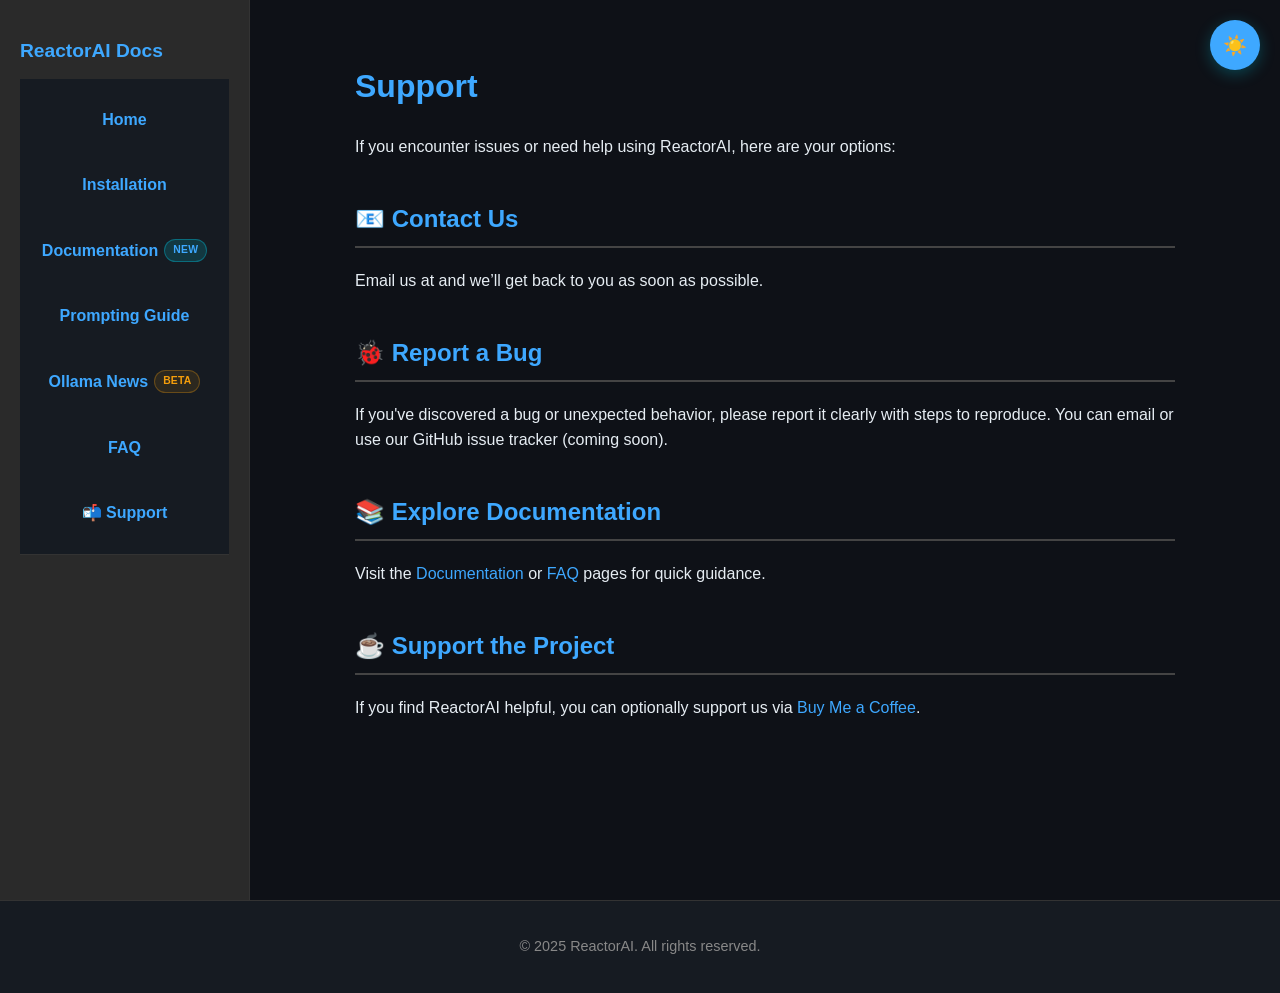
<file: docs/support.html>
<!DOCTYPE html>
<!DOCTYPE html>
<html lang="en">

<head>
  <meta charset="UTF-8" />
  <meta name="viewport" content="width=device-width, initial-scale=1.0" />
  <title>Support – ReactorAI</title>
  <link rel="stylesheet" href="style.css" />
  <link rel="icon" type="image/png" href="favicon.png" />
  <link rel="canonical" href="https://reactoraiapp.com/support.html" />

  <!-- ✅ SEO Meta -->
  <meta name="description"
    content="Need help with ReactorAI? Contact us, report bugs, or find links to external support." />
  <meta name="keywords"
    content="ReactorAI support, contact, help, bug report, feedback, technical issues, documentation" />
  <meta name="author" content="ReactorAI Team" />
  <meta name="robots" content="index, follow" />

  <!-- ✅ Social Meta -->
  <meta property="og:title" content="ReactorAI Support" />
  <meta property="og:description" content="Find help, contact the team, or report bugs related to ReactorAI." />
  <meta property="og:image" content="https://reactoraiapp.com/images/home_screen.png" />
  <meta property="og:url" content="https://reactoraiapp.com/support.html" />
  <meta property="og:type" content="website" />

  <!-- ✅ Twitter Card -->
  <meta name="twitter:card" content="summary_large_image" />
  <meta name="twitter:title" content="ReactorAI – Support Page" />
  <meta name="twitter:description"
    content="Need help with ReactorAI? Reach out or explore documentation for quick answers." />
  <meta name="twitter:image" content="https://reactoraiapp.com/images/home_screen.png" />

  <!-- ✅ Google Analytics -->
  <script async src="https://www.googletagmanager.com/gtag/js?id=G-W79MEM2WFD"></script>
  <script>
    window.dataLayer = window.dataLayer || [];
    function gtag() { dataLayer.push(arguments); }
    gtag('js', new Date());
    gtag('config', 'G-W79MEM2WFD');
  </script>

  <style>
    .container {
      display: flex;
    }

    aside {
      width: 250px;
      background: #2a2a2a;
      border-right: 1px solid #333;
      padding: 20px;
    }

    aside h2 {
      color: var(--accent);
    }

    aside a {
      color: var(--text-light);
      text-decoration: none;
      display: block;
      margin: 8px 0;
    }

    aside a:hover {
      text-decoration: underline;
    }

    main {
      padding: 40px;
      flex: 1;
    }

    h1,
    h2 {
      color: var(--accent);
    }

    @media (max-width: 768px) {
      .container {
        flex-direction: column;
      }

      aside {
        width: 100%;
        border-right: none;
        border-bottom: 1px solid #333;
      }
    }
  </style>
</head>

<body>
  <script src="theme-toggle.js"></script>
  <div class="container">
    <aside>
      <h2>ReactorAI Docs</h2>
      <nav class="topnav">
        <a href="index.html">Home</a>
        <a href="installation.html">Installation</a>
        <a href="documentation.html">Documentation <span class="badge badge--small">NEW</span></a>
        <a href="prompting-guide.html">Prompting Guide</a>
        <a href="ollama-news.html">Ollama News <span class="badge badge--small badge--warm">BETA</span></a>
        <a href="faq.html">FAQ</a>
        <a href="support.html">📬 Support</a>
      </nav>
    </aside>

    <main>
      <h1>Support</h1>
      <p>If you encounter issues or need help using ReactorAI, here are your options:</p>

      <h2>📧 Contact Us</h2>
      <p>Email us at <a href=""></a> and we’ll get back to you as soon as possible.</p>

      <h2>🐞 Report a Bug</h2>
      <p>If you've discovered a bug or unexpected behavior, please report it clearly with steps to reproduce. You can
        email or use our GitHub issue tracker (coming soon).</p>

      <h2>📚 Explore Documentation</h2>
      <p>Visit the <a href="documentation.html">Documentation</a> or <a href="faq.html">FAQ</a> pages for quick
        guidance.</p>

      <h2>☕ Support the Project</h2>
      <p>If you find ReactorAI helpful, you can optionally support us via <a
          href="https://www.buymeacoffee.com/ayman3000" target="_blank">Buy Me a Coffee</a>.</p>
    </main>
  </div>

  <footer>
    <p>&copy; 2025 ReactorAI. All rights reserved.</p>
  </footer>
</body>

</html>
</file>
<file: docs/style.css>
/* Global Variables */
:root {
  /* ===== BACKGROUNDS ===== */
  --bg-dark: #0E1117;
  --bg-light: #161B22;
  --bg-tertiary: #1F242C;
  --bg-code: #0D1117;

  /* ===== BORDERS ===== */
  --border-subtle: #1F242C;
  --border-default: #30363D;
  --border-emphasis: #3EA8FF;

  /* ===== TEXT ===== */
  --text-light: #E6EDF3;
  --text-secondary: #6A7380;
  --text-tertiary: #484F58;
  --text-code: #CDE7FF;

  /* ===== BRAND COLORS ===== */
  --accent: #3EA8FF;
  --color-primary: #3EA8FF;
  --color-secondary: #2ED3C6;
  --link-color: #3EA8FF;
  --link-hover: #5BB8FF;

  /* ===== SEMANTIC COLORS ===== */
  --color-success: #10B981;
  --color-success-bg: rgba(16, 185, 129, 0.1);
  --color-success-border: rgba(16, 185, 129, 0.3);

  --color-warning: #F59E0B;
  --color-warning-bg: rgba(245, 158, 11, 0.1);
  --color-warning-border: rgba(245, 158, 11, 0.3);

  --color-error: #EF4444;
  --color-error-bg: rgba(239, 68, 68, 0.1);
  --color-error-border: rgba(239, 68, 68, 0.3);

  --color-info: #3EA8FF;
  --color-info-bg: rgba(62, 168, 255, 0.1);
  --color-info-border: rgba(62, 168, 255, 0.3);

  /* ===== TRANSPARENCIES ===== */
  --primary-alpha-10: rgba(62, 168, 255, 0.1);
  --primary-alpha-20: rgba(62, 168, 255, 0.2);
  --primary-alpha-30: rgba(62, 168, 255, 0.3);
  --secondary-alpha-10: rgba(46, 211, 198, 0.1);
  --secondary-alpha-20: rgba(46, 211, 198, 0.2);

  /* ===== GRADIENTS ===== */
  --gradient-primary: linear-gradient(135deg, #3EA8FF 0%, #2ED3C6 100%);
  --gradient-accent: linear-gradient(135deg,
      rgba(62, 168, 255, 0.28) 0%,
      rgba(46, 211, 198, 0.28) 100%);

  /* ===== SHADOWS ===== */
  --shadow-sm: 0 1px 2px rgba(0, 0, 0, 0.3);
  --shadow-md: 0 4px 8px rgba(0, 0, 0, 0.4);
  --shadow-lg: 0 12px 24px rgba(0, 0, 0, 0.5);
  --shadow-primary: 0 8px 16px rgba(62, 168, 255, 0.3);
  --shadow-secondary: 0 8px 16px rgba(46, 211, 198, 0.3);
}

/* Light theme variables */
[data-theme="light"] {
  --bg-dark: #FFFFFF;
  --bg-light: #F6F8FA;
  --bg-tertiary: #EAEEF2;
  --bg-code: #F6F8FA;

  --border-subtle: #D0D7DE;
  --border-default: #D0D7DE;
  --border-emphasis: #3EA8FF;

  --text-light: #1F2328;
  --text-secondary: #656D76;
  --text-tertiary: #8C959F;
  --text-code: #0550AE;

  --accent: #3EA8FF;
  --color-primary: #3EA8FF;
  --color-secondary: #2ED3C6;
  --link-color: #0288d1;
  --link-hover: #0277bd;

  --shadow-sm: 0 1px 2px rgba(0, 0, 0, 0.1);
  --shadow-md: 0 4px 8px rgba(0, 0, 0, 0.12);
  --shadow-lg: 0 12px 24px rgba(0, 0, 0, 0.15);
}

/* Theme toggle button */
.theme-toggle {
  position: fixed;
  top: 20px;
  right: 20px;
  background: var(--accent);
  color: white;
  border: none;
  border-radius: 50%;
  width: 50px;
  height: 50px;
  font-size: 1.2em;
  cursor: pointer;
  box-shadow: 0 4px 15px rgba(0, 188, 212, 0.3);
  transition: all 0.3s ease;
  z-index: 1000;
  display: flex;
  align-items: center;
  justify-content: center;
}

.theme-toggle:hover {
  transform: scale(1.1);
  box-shadow: 0 6px 20px rgba(0, 188, 212, 0.4);
}

* {
  box-sizing: border-box;
}

body {
  font-family: -apple-system, BlinkMacSystemFont, 'Segoe UI', Roboto, Oxygen, Ubuntu, Cantarell, 'Open Sans', 'Helvetica Neue', sans-serif;
  line-height: 1.6;
  margin: 0;
  padding: 0;
  background-color: var(--bg-dark);
  color: var(--text-light);
  /* Smooth transitions for theme changes */
  transition: background-color 0.3s ease, color 0.3s ease;
}

header {
  background-color: var(--bg-light);
  color: var(--text-light);
  padding: 30px 40px;
  border-bottom: 1px solid #444;
  text-align: center;
  transition: background-color 0.3s ease, border-color 0.3s ease;
}

[data-theme="light"] header {
  border-bottom-color: #ddd;
}

header h1 {
  margin: 0;
  color: var(--accent);
  font-size: 2em;
}

.store-links {
  margin-top: 20px;
  text-align: center;
  display: flex;
  justify-content: center;
  align-items: center;
  flex-wrap: wrap;
  gap: 16px;
}

.store-links img {
  height: 45px;
}

.topnav {
  background: var(--bg-light);
  padding: 12px 40px;
  border-bottom: 1px solid #333;
  text-align: center;
  transition: background-color 0.3s ease, border-color 0.3s ease;
  display: flex;
  flex-wrap: wrap;
  justify-content: center;
  gap: 8px 16px;
}

[data-theme="light"] .topnav {
  border-bottom-color: #ddd;
}

.topnav a {
  color: var(--link-color);
  text-decoration: none;
  font-weight: bold;
  /* Smooth hover transitions */
  transition: color 0.2s ease, text-shadow 0.2s ease;
  padding: 8px 12px;
  border-radius: 6px;
  /* Keep link and badge together */
  white-space: nowrap;
  display: inline-flex;
  align-items: center;
  gap: 6px;
}

.topnav a:hover {
  text-decoration: underline;
  color: var(--link-hover);
  /* Subtle glow effect */
  text-shadow: 0 0 8px rgba(129, 212, 250, 0.3);
}

.container {
  display: flex;
  flex-direction: row;
  min-height: 100vh;
}

aside {
  width: 250px;
  background: var(--bg-light);
  border-right: 1px solid #333;
  padding: 20px;
  transition: background-color 0.3s ease, border-color 0.3s ease;
}

[data-theme="light"] aside {
  border-right-color: #ddd;
}

aside h2 {
  color: var(--accent);
  font-size: 1.2em;
  margin-bottom: 12px;
}

aside a {
  display: block;
  color: var(--text-light);
  margin: 8px 0;
  text-decoration: none;
  /* Smooth transitions for sidebar links */
  transition: color 0.2s ease, padding-left 0.2s ease, background-color 0.2s ease;
  padding: 6px 12px;
  border-radius: 4px;
}

aside a:hover {
  text-decoration: underline;
  color: var(--link-hover);
  /* Slide effect and background highlight */
  padding-left: 20px;
  background-color: rgba(79, 195, 247, 0.1);
}

main {
  flex: 1;
  padding: 40px;
  max-width: 900px;
  margin: 0 auto;
}

main h2 {
  color: var(--accent);
  border-bottom: 2px solid #444;
  padding-bottom: 8px;
  margin-top: 40px;
  transition: border-color 0.3s ease;
}

[data-theme="light"] main h2 {
  border-bottom-color: #ddd;
}

.card {
  background: var(--bg-light);
  border-radius: 14px;
  padding: 28px;
  border: 1px solid rgba(0, 188, 212, 0.25);
  box-shadow: 0 12px 28px rgba(0, 0, 0, 0.35);
  transition: transform 0.3s ease, box-shadow 0.3s ease,
    border-color 0.3s ease, background-color 0.3s ease;
}

.card:hover {
  transform: translateY(-3px);
  box-shadow: 0 18px 36px rgba(0, 0, 0, 0.4);
  border-color: rgba(0, 188, 212, 0.45);
}

[data-theme="light"] .card {
  background: var(--bg-light);
  border: 1px solid rgba(0, 188, 212, 0.3);
  box-shadow: 0 14px 32px rgba(0, 188, 212, 0.14);
}

.card--accent {
  background: linear-gradient(135deg,
      rgba(0, 188, 212, 0.28),
      rgba(0, 188, 212, 0.08));
  border-color: rgba(0, 188, 212, 0.55);
  color: var(--text-light);
}

[data-theme="light"] .card--accent {
  background: linear-gradient(135deg,
      rgba(0, 188, 212, 0.2),
      rgba(0, 188, 212, 0.05));
}

.card--centered {
  text-align: center;
}

.card--compact {
  padding: 20px;
}

.card--border-accent {
  border-left: 5px solid var(--accent);
}

.card .card-title {
  margin-top: 0;
  border-bottom: none;
  padding-bottom: 0;
}

.card--accent .card-title {
  color: var(--text-light);
  text-shadow: 0 2px 6px rgba(0, 0, 0, 0.35);
}

.card-lede {
  font-size: 1.15em;
  font-weight: 500;
  margin-bottom: 0;
}

.card--accent .card-lede {
  color: var(--text-light);
  opacity: 0.95;
}

.badge-row {
  margin-top: 24px;
  display: flex;
  gap: 12px;
  justify-content: center;
  flex-wrap: wrap;
}

.pill-group {
  display: flex;
  justify-content: center;
  margin-bottom: 28px;
}

.card-subtitle {
  margin-top: 0;
}

.card-highlight {
  color: var(--accent);
  font-weight: 700;
}

.note {
  background: rgba(0, 188, 212, 0.12);
  border-left: 4px solid var(--accent);
  border-radius: 10px;
  padding: 16px;
  margin-top: 20px;
}

[data-theme="light"] .note {
  background: rgba(0, 188, 212, 0.1);
}

.code-block {
  background: var(--bg-dark);
  border: 1px solid rgba(0, 188, 212, 0.25);
  border-radius: 10px;
  padding: 16px;
  margin: 12px 0;
  overflow-x: auto;
}

[data-theme="light"] .code-block {
  background: #f0f8fa;
  border-color: rgba(0, 188, 212, 0.3);
}

.code-block code {
  display: block;
  color: var(--text-light);
  font-family: 'Courier New', Courier, monospace;
  line-height: 1.6;
  white-space: pre-line;
}

[data-theme="light"] .code-block code {
  color: #0f2a30;
}

.card code {
  color: var(--accent);
  font-family: 'Courier New', Courier, monospace;
  font-weight: 600;
}

.badge {
  display: inline-block;
  background: rgba(0, 188, 212, 0.18);
  color: var(--accent);
  border: 1px solid rgba(0, 188, 212, 0.4);
  font-size: 0.7em;
  padding: 3px 10px;
  border-radius: 999px;
  font-weight: 600;
  letter-spacing: 0.02em;
}

[data-theme="light"] .badge {
  background: rgba(0, 188, 212, 0.15);
  color: #006d7a;
  border-color: rgba(0, 188, 212, 0.35);
}

.badge--small {
  font-size: 0.65em;
  padding: 2px 8px;
}

.feature-badge {
  display: inline-block;
  background: rgba(0, 188, 212, 0.18);
  color: var(--text-light);
  border: 1px solid rgba(0, 188, 212, 0.35);
  padding: 8px 16px;
  border-radius: 22px;
  font-weight: 600;
  transition: transform 0.2s ease, background-color 0.3s ease,
    border-color 0.3s ease;
}

.feature-badge:hover {
  transform: scale(1.05);
  background: rgba(0, 188, 212, 0.3);
  border-color: rgba(0, 188, 212, 0.5);
}

.feature-card {
  background: rgba(0, 188, 212, 0.12);
  border: 1px solid rgba(0, 188, 212, 0.35);
  border-radius: 12px;
  padding: 24px;
  transition: transform 0.2s ease, background-color 0.3s ease,
    border-color 0.3s ease, box-shadow 0.3s ease;
}

.feature-card:hover {
  transform: translateY(-3px);
  background: rgba(0, 188, 212, 0.2);
  border-color: rgba(0, 188, 212, 0.5);
  box-shadow: 0 12px 22px rgba(0, 0, 0, 0.3);
}

[data-theme="light"] .feature-card {
  background: rgba(0, 188, 212, 0.1);
  border-color: rgba(0, 188, 212, 0.3);
}

.feature-grid {
  display: grid;
  grid-template-columns: repeat(auto-fit, minmax(250px, 1fr));
  gap: 20px;
  margin-top: 20px;
}

.pill {
  display: inline-block;
  background: rgba(0, 188, 212, 0.18);
  color: var(--text-light);
  padding: 12px 24px;
  border-radius: 999px;
  font-weight: 600;
  border: 1px solid rgba(0, 188, 212, 0.4);
  box-shadow: 0 8px 18px rgba(0, 0, 0, 0.28);
}

[data-theme="light"] .pill {
  color: #005562;
  background: rgba(0, 188, 212, 0.15);
  border-color: rgba(0, 188, 212, 0.35);
}

.button {
  display: inline-block;
  background: var(--accent);
  color: #0a1f24;
  padding: 12px 24px;
  border-radius: 10px;
  font-weight: 600;
  text-decoration: none;
  transition: transform 0.2s ease, box-shadow 0.3s ease,
    background-color 0.3s ease, color 0.3s ease;
}

.button:hover {
  transform: translateY(-2px);
  box-shadow: 0 10px 24px rgba(0, 188, 212, 0.35);
  background: var(--link-hover);
  color: #ffffff;
}

[data-theme="dark"] .button {
  color: #0a1f24;
}

[data-theme="light"] .button {
  color: #0a1f24;
}

.screenshot {
  margin: 20px 0;
  border: 1px solid #333;
  background: #1c1c1c;
  padding: 8px;
  border-radius: 6px;
  /* Smooth hover effects for screenshots */
  transition: transform 0.2s ease,
    box-shadow 0.2s ease,
    border-color 0.2s ease,
    background-color 0.3s ease;
}

/* Warm Accent Utilities */
.text-warm {
  color: var(--color-warning);
}

.bg-warm {
  background-color: var(--color-warning-bg);
}

.border-warm {
  border-color: var(--color-warning-border);
}

.badge--warm {
  background-color: var(--color-warning-bg);
  color: var(--color-warning);
  border: 1px solid var(--color-warning-border);
}

/* Pro Tip Card */
.card--tip {
  background: linear-gradient(135deg, rgba(245, 158, 11, 0.1) 0%, rgba(245, 158, 11, 0.05) 100%);
  border-left: 4px solid var(--color-warning);
}

.card--tip .card-title {
  color: var(--color-warning);
  display: flex;
  align-items: center;
  gap: 8px;
}

.card--tip .card-title::before {
  content: "💡";
}

[data-theme="light"] .screenshot {
  background: #f9f9f9;
  border-color: #ddd;
}

.screenshot:hover {
  transform: translateY(-2px);
  box-shadow: 0 4px 20px rgba(0, 188, 212, 0.2);
  border-color: var(--accent);
}

.screenshot img {
  max-width: 100%;
  height: auto;
  border-radius: 4px;
  display: block;
  margin: 0 auto;
}

footer {
  text-align: center;
  padding: 20px;
  font-size: 0.9em;
  color: #888;
  border-top: 1px solid #333;
  background-color: var(--bg-light);
  transition: background-color 0.3s ease, border-color 0.3s ease;
}

[data-theme="light"] footer {
  border-top-color: #ddd;
  color: #666;
}

a {
  color: var(--link-color);
  text-decoration: none;
  /* Smooth transitions for all links */
  transition: color 0.2s ease;
}

a:hover {
  color: var(--link-hover);
  text-decoration: underline;
}

@media (max-width: 768px) {
  .container {
    flex-direction: column;
  }

  aside {
    width: 100%;
    border-right: none;
    border-bottom: 1px solid #333;
    transition: border-color 0.3s ease;
  }

  [data-theme="light"] aside {
    border-bottom-color: #ddd;
  }

  main {
    padding: 20px;
  }
}
</file>
